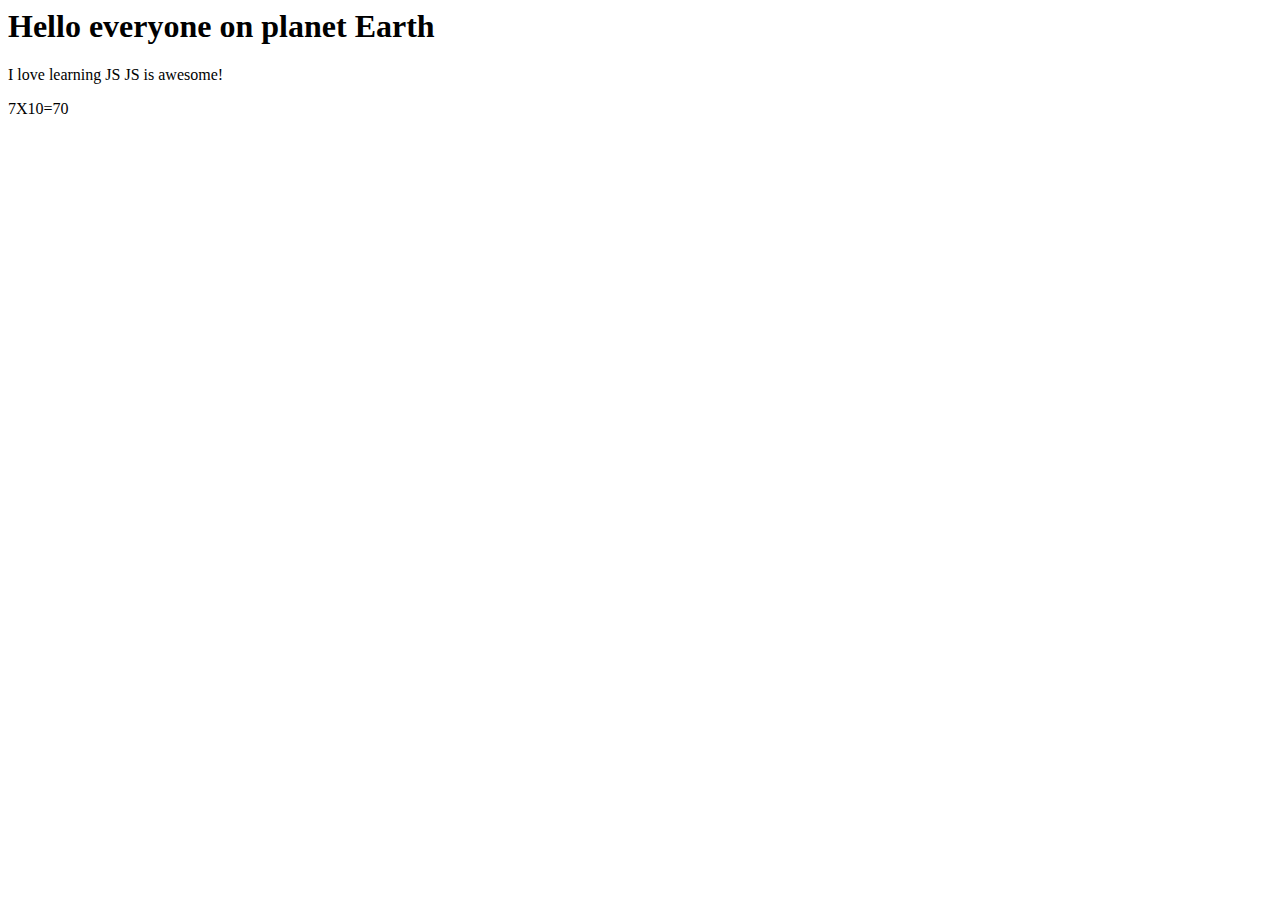
<file: index.html>
<html>
    <head>
        <link rel="stylesheet" type="text/css" href="style.css">
    </head>
    <body> 
        <h1 id="heading1"></h1>
        <p id="paragraph1"></p>
        <p id="paragraph2"></p>

        <script>
            var text1;
            var text2;
            var text3;

            var numA  = 7;
            var numB  =10;

            text1 = "Hello everyone on planet Earth"
            text2 = "I love learning JS"
            text3 = " JS is awesome! "

            document.getElementById("heading1").innerHTML=(text1);
            document.getElementById("paragraph1").innerHTML=(text2 + text3);
            document.getElementById("paragraph2").innerHTML = (numA + "X" + numB + "=" + numA * numB);
        </script>
    </body>
</html>
</file>
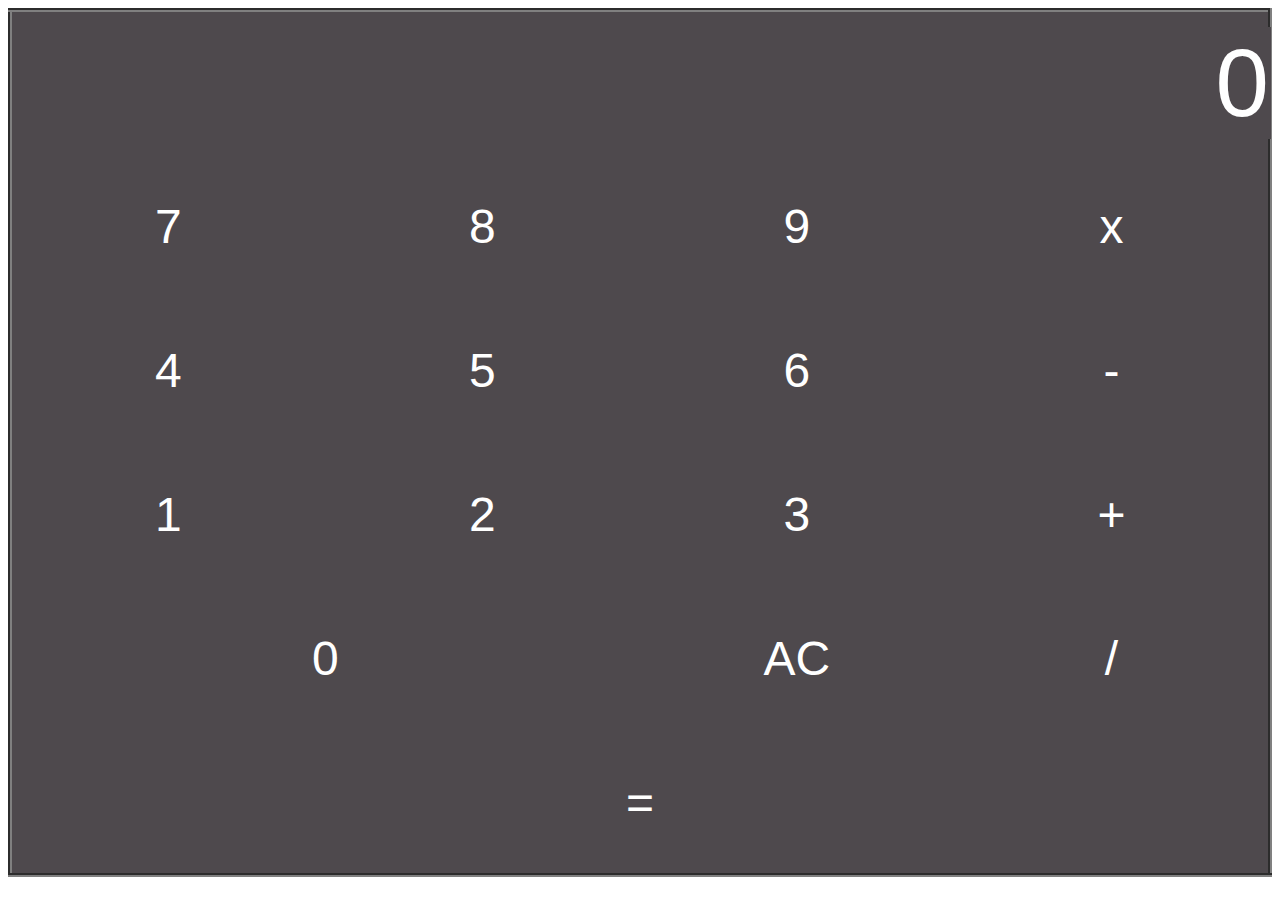
<file: cal.html>
<!DOCTYPE html>
<html lang="en">
<head>
    <meta charset="UTF-8">
    <title>Calculator</title>
    <link rel="stylesheet" type="text/css" href="style.css">
</head>
<body> 
    <table border="4">
        <tr>
            <td colspan="4">
                <input type="text" id="inputBox" value="0" readonly/>
            </td>
        </tr>
        <tr>
            <td onclick="digitBtnPressed(7)">7</td>
            <td onclick="digitBtnPressed(8)">8</td>
            <td onclick="digitBtnPressed(9)">9</td>
            <td onclick="operatorBtnPressed('*')">x</td>
        </tr>
        <tr>
            <td onclick="digitBtnPressed(4)">4</td>
            <td onclick="digitBtnPressed(5)">5</td>
            <td onclick="digitBtnPressed(6)">6</td>
            <td onclick="operatorBtnPressed('-')">-</td>   
        </tr>
        <tr>
            <td onclick="digitBtnPressed(1)">1</td>
            <td onclick="digitBtnPressed(2)">2</td>
            <td onclick="digitBtnPressed(3)">3</td>
            <td onclick="operatorBtnPressed('+')">+</td>    
        </tr>
        <tr>
            <td colspan="2" onclick="digitBtnPressed(0)">0</td>
            <td onclick="btnACPressed()">AC</td>
            <td onclick="operatorBtnPressed('/')">/</td>
        </tr>
        <tr>
            <td colspan="4" onclick="equalsBtnPressed()">=</td>
        </tr>
    </table>

    <script>
        let newLine = true;
        let value1 = 0;
        let currentOperator = null;

        function digitBtnPressed(button) {
            const input = document.getElementById("inputBox");

            if (newLine || input.value === "0") {
                input.value = button;
                newLine = false;
            } else {
                input.value += button;
            }
        }

        function btnACPressed() {
            document.getElementById("inputBox").value = "0";
            newLine = true;
            value1 = 0;
            currentOperator = null;
        }

        function operatorBtnPressed(operator) {
            value1 = parseFloat(document.getElementById("inputBox").value);
            currentOperator = operator;
            newLine = true;
        }

        function equalsBtnPressed() {
            const value2 = parseFloat(document.getElementById("inputBox").value);
            let finalTotal = 0;

            switch (currentOperator) {
                case "+":
                    finalTotal = value1 + value2;
                    break;
                case "-":
                    finalTotal = value1 - value2;
                    break;
                case "*":
                    finalTotal = value1 * value2;
                    break;
                case "/":
                    finalTotal = value2 !== 0 ? value1 / value2 : "Error";
                    break;
                default:
                    finalTotal = value2;
            }

            document.getElementById("inputBox").value = finalTotal;
            newLine = true;
        }
    </script>
</body>
</html>
</file>
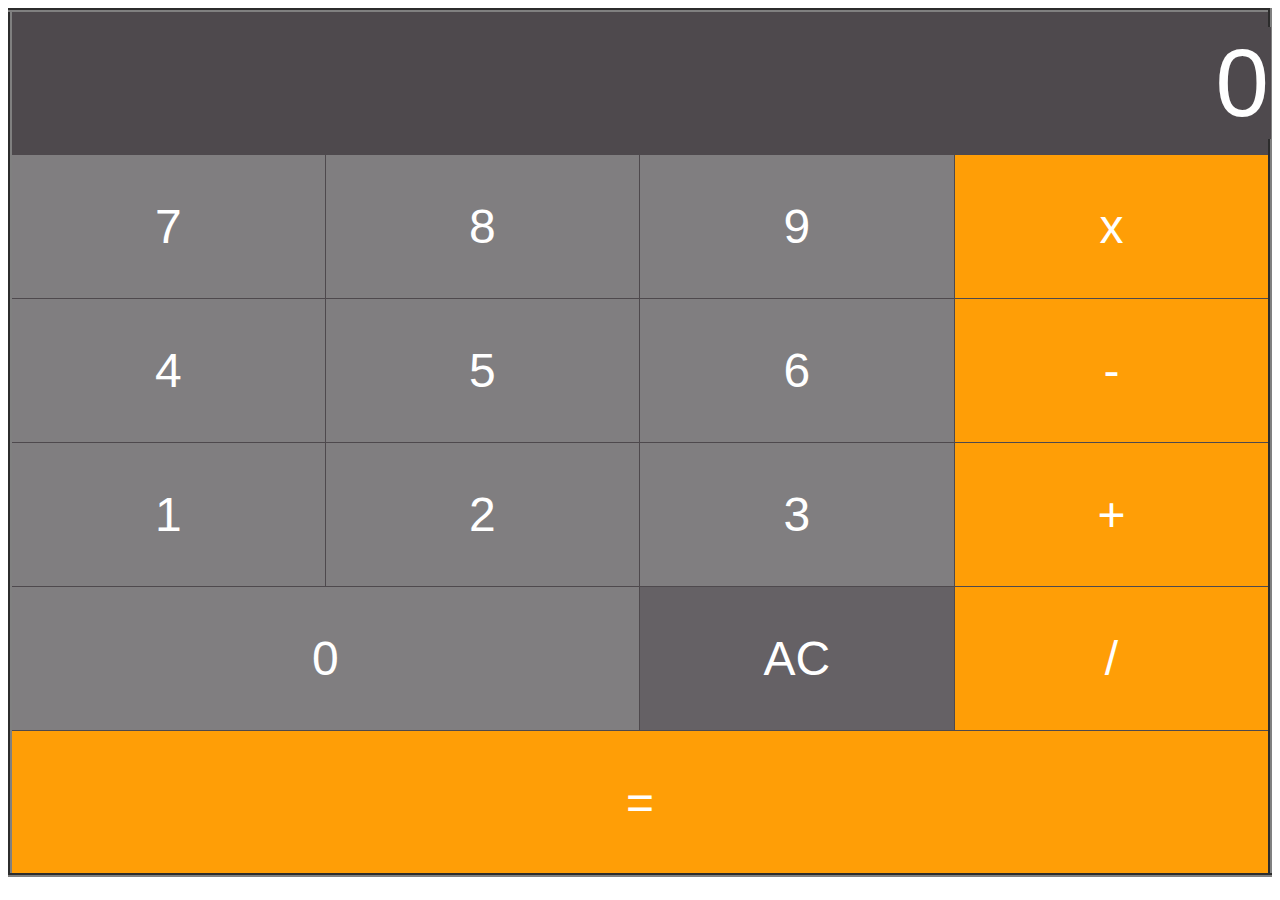
<file: calculator.html>
<!DOCTYPE html>
<html lang="en">
    <head>
        <link rel="stylesheet" type="text/css" href="style.css">
    </head>
    <body> 
       <table border="4">
        <tr>
            <td colspan="4">
                <input type="text" id="inputBox" value="0"/>
            </td>
        </tr>
        <tr>
        <td class="digitButton" onclick="digitBtnPressed(7)">7</td>
        <td class="digitButton" onclick="digitBtnPressed(8)">8</td>
        <td class="digitButton" onclick="digitBtnPressed(9)">9</td>
        <td class="operatorButton" onclick="operatorBtnPressed('x')">x</td>
        </tr>
        <tr>
        <td class="digitButton" onclick="digitBtnPressed(4)">4</td>
        <td class="digitButton" onclick="digitBtnPressed(5)">5</td>
        <td class="digitButton" onclick="digitBtnPressed(6)">6</td>
        <td class="operatorButton" onclick="operatorBtnPressed('-')">-</td>   
        </tr>
        <tr>
         <td class="digitButton" onclick="digitBtnPressed(1)">1</td>
        <td class="digitButton" onclick="digitBtnPressed(2)">2</td>
        <td class="digitButton" onclick="digitBtnPressed(3)">3</td>
        <td class="operatorButton" onclick="operatorBtnPressed('+')">+</td>    
        </tr>
        <tr>
           <td class="digitButton" colspan="2" onclick="digitBtnPressed(0)">0</td>

           <td class="ACButton" onclick="btnACPressed()">AC</td>
           <td class="operatorButton" onclick="operatorBtnPressed('/')">/</td>
        </tr>
        <tr>
            <td colspan="4" class="operatorButton" onclick="equalsBtnPressed"()>=</td>
        </tr>

       </table>
       <script>
        var newLine = true; //Boolean variable. Determines if the next thing the user types should be on a nwe line
        var value1;
        var currentOperator;

        //Event handler for when any digit button is pressed

        function digitBtnPressed(button){
                const input = document.getElementById("inputBox");

            if(newLine || input.value=== "0"){
                input.value = button;
                newLine= false;
            } else{
                input.value += button;
            }
        }
            
        //Event handler for when AC digit button is pressed

        function btnACPressed(){
            document.getElementById("inputBox").value= 0;
            newLine = true;
        }
        //Event handler for operator button
        function operatorBtnPressed(operator){
            currentOperator = operator;
            value1= parseInt(document.getElementById("inputBox").value);
            newLine =true;

        }
        //Event handler for equals buttton
        function equalsBtnPressed() {
    const input = document.getElementById("inputBox");
    const value2 = parseFloat(input.value);
    let finalTotal;

    switch (currentOperator) {
        case "+":
            finalTotal = value1 + value2;
            break;
        case "-":
            finalTotal = value1 - value2;
            break;
        case "x":
            finalTotal = value1 * value2;
            break;
        case "/":
            finalTotal = value2 !== 0 ? value1 / value2 : "Error";
            break;
        default:
            finalTotal = value2; // No operator pressed, just return the current value
    }

    input.value = finalTotal;
    value1 = 0;
    newLine = true;
    currentOperator = null;
}




       </script>

       
    </body>
</html>
</file>
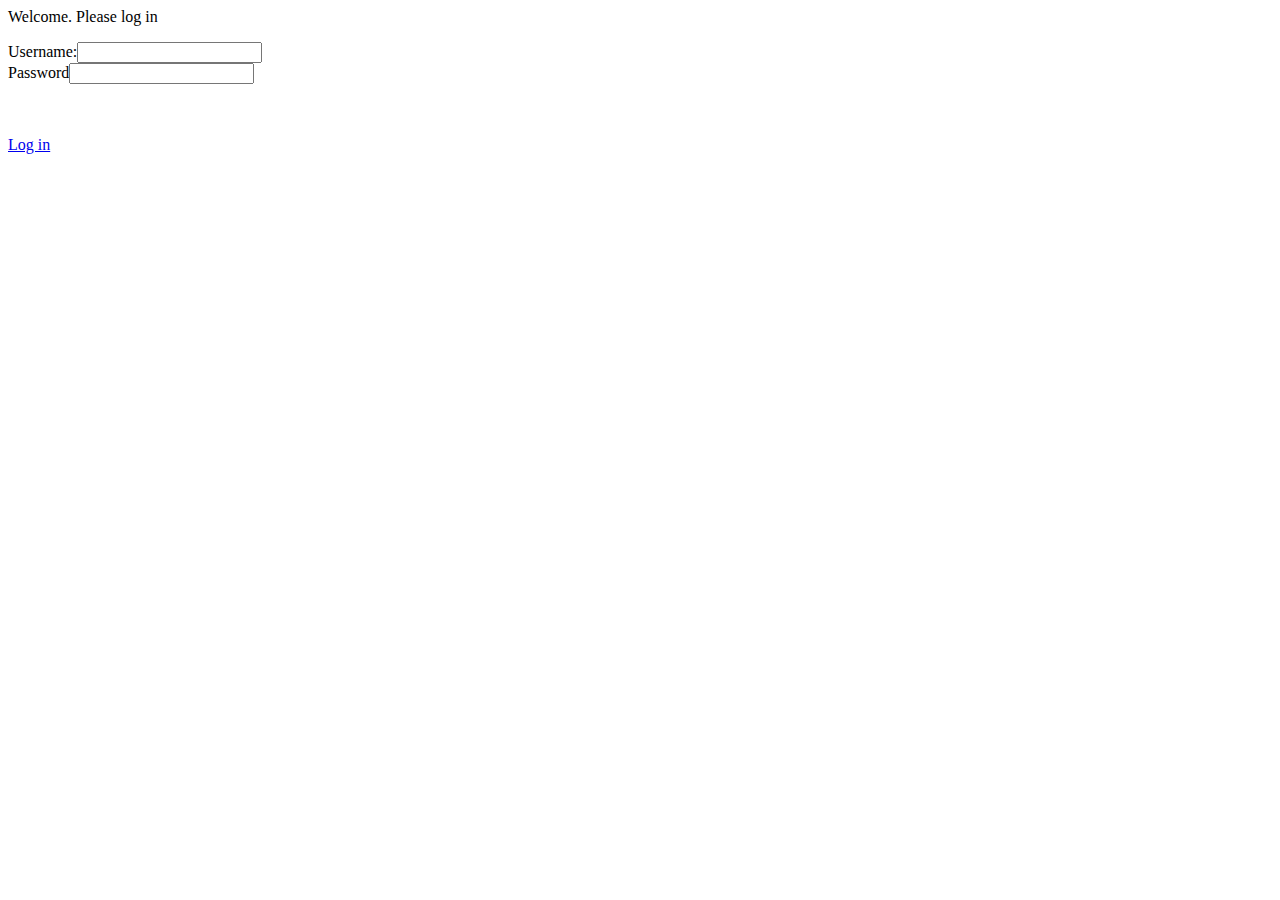
<file: loginForm.html>
<html>
    <head>
        <link rel="stylesheet" type="text/css" href="style.css">
    </head>
    <body> 
        <p>Welcome. Please log in</p>

        <form>
            <label for="usernameInput">Username:</lable><input type="text" id="usernameInput"/></br>
            <label for ="passwordInput">Password</label><input type="password" id="passwordInput"/>
            <p id="message"></p>
            <br/><br/>
            <a href="#" onclick="verifyUser()">Log in</a>
        </form>

        <script>
            function verifyUser() {
                var username = document.getElementById("usernameInput").value;
                var password = document.getElemenyById("passwordInput").value;

                checkUserCreds(username, password);

            }
            function checkUserCreds(username, password) {
                var systemUsername ="Bond";
                var systemPassword = "007";

                if(username == systemUsername && password == systemPassword){
                    document.getElementById("message").innerHTML= "Correct. Logging you in..."
                } else {
                    document.getElementById("message").innerHTML= "Username or password incorrect"
                }
            }
           
        </script>
    </body>
</html>
</file>
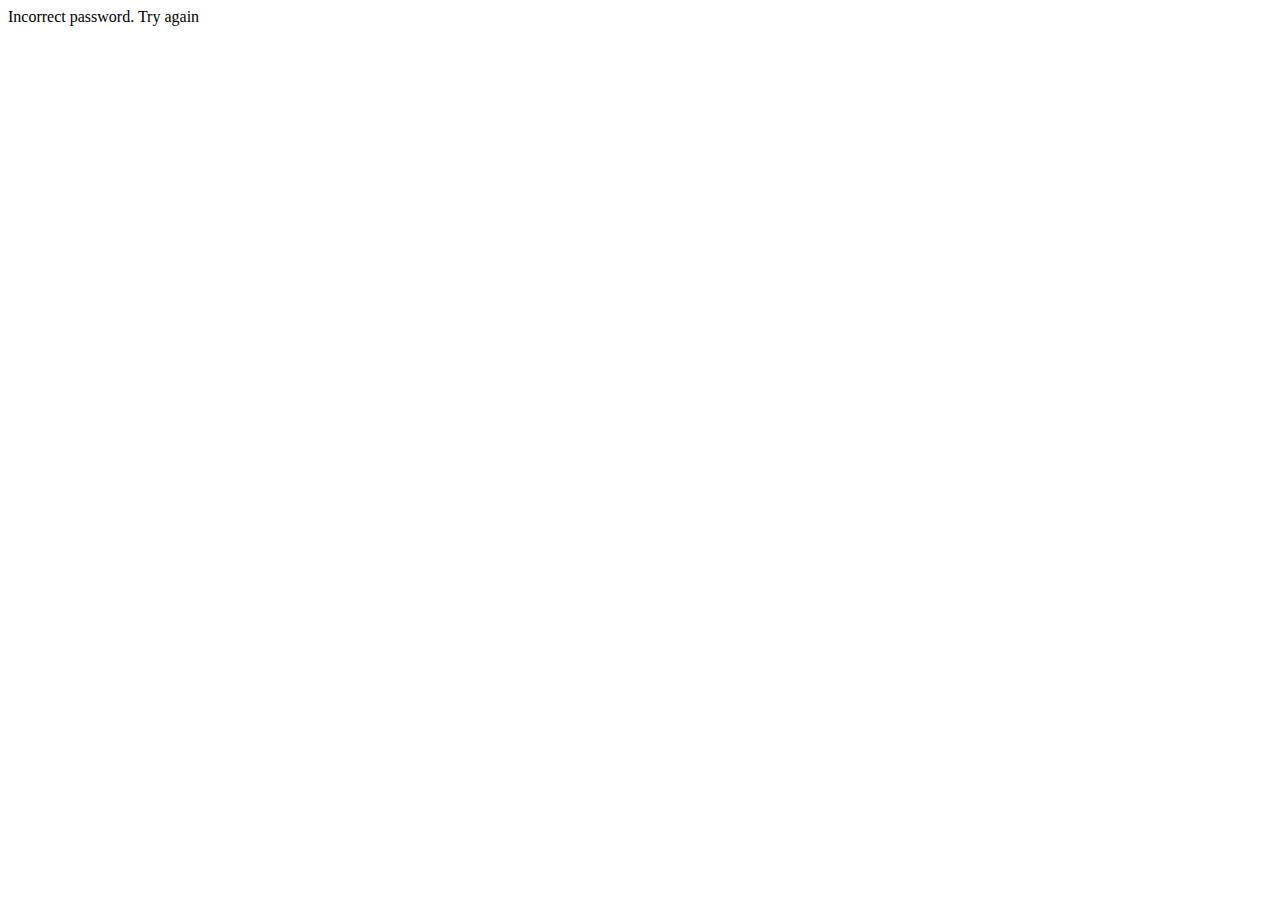
<file: password.html>
<html>
    <head>
        <link rel="stylesheet" type="text/css" href="style.css">
    </head>
    <body> 
       <p id="output"></p>

        <script>
          var userInputPassword ="007";
        var actualPassword = "007";

        if(userInputPassword == actualPassword ) {
            document.getElementById("output").innerHTML =("Correct password");
        
            document.getElementById("output").innerHTML =("Incorrect password. Try again");
        }
        </script>
    </body>
</html>
</file>
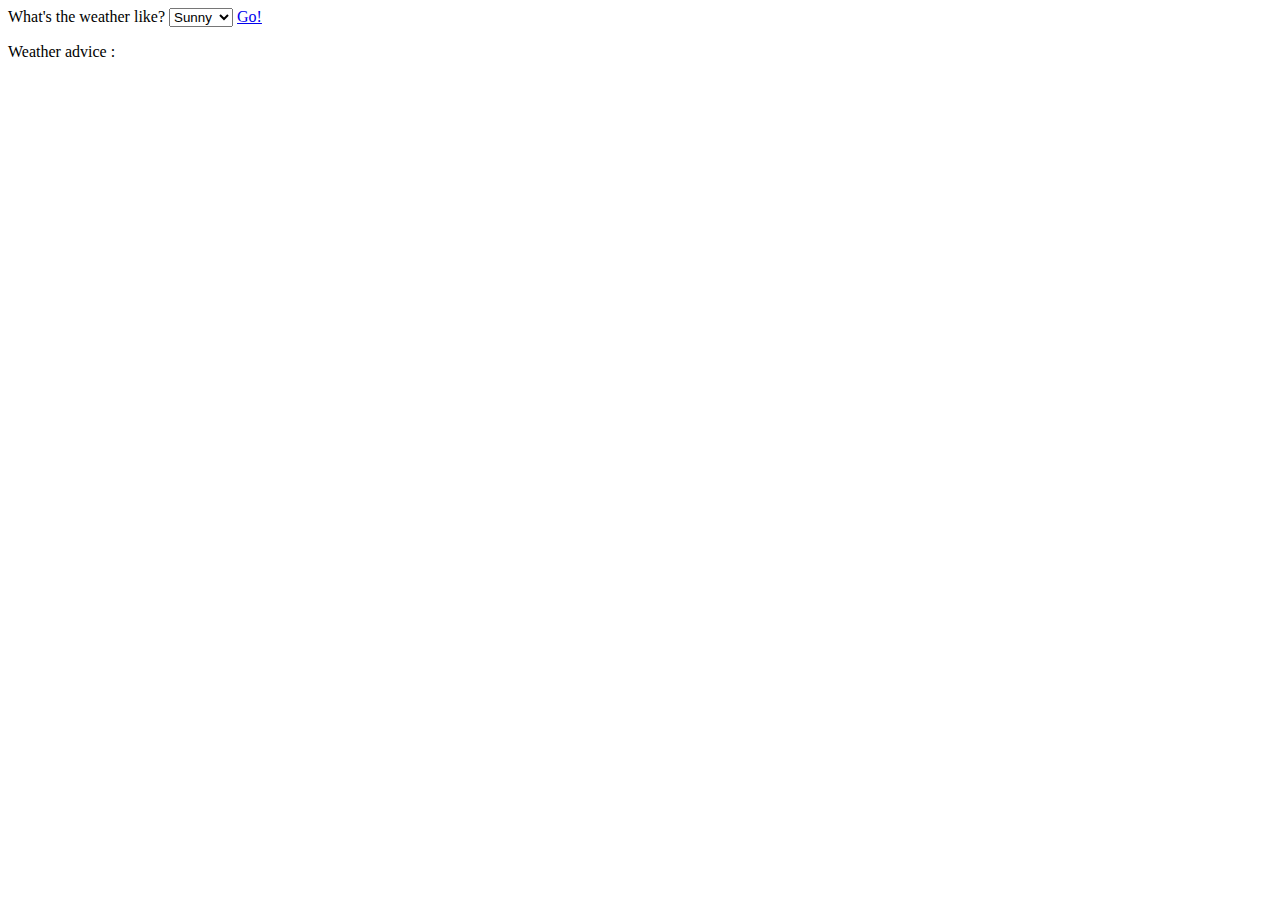
<file: switch.html>
<html>
    <head>
        <link rel="stylesheet" type="text/css" href="style.css">
    </head>
    <body> 
       <label for="weather">What's the weather like?</label>
       <select id="weather">
        <option value="sunny">Sunny</option>
        <option value="windy">Windy</option>
        <option value="rainy">Rainy</option>
        <option value="snowy">Snowy</option>
        <option value="cloudy">Cloudy</option>
        </select>
        <a href="#" onclick="btnPressed()">Go!</a>
        <p id="outputText">Weather advice : </p>

        <script>
            function btnPressed(){
                var weatherSelected = document.getElementById("weather").value;
                var advice;
                switch(weatherSelected){
                    case "sunny":
                    advice = "Wear your sunglasses";
                    break;
                    case "windy":
                    advice = "Wear a jacket";
                    break;
                    case "rainy":
                    advice = "Wear a rain coat and carry an umbrella";
                    break;
                    case "snowy":
                    advice = "Dress warmly";
                    break;
                    case "cloudy":
                    advice = "Carry a jacket. It might rain";
                    break;


                }
                document.getElementById("outputText").innerHTML ="Weather advice " + advice
            }
        
        </script>
    </body>
</html>
</file>
<file: style.css>
table{
color: #fff;
text-align: center;
border-collapse: collapse;
font: normal 3em Arial, Helvetica, sans-serif;
}
tr{
    height: 16.02vh;
    background-color: #4e494d;
}
td{ 
    width: 25vw;
    border: 1px solid #4e494d;
}
#inputBox{
    background-color: #4e494d;
    text-align: right;
    width: 100%;
    font-size: 2em;
    color: #fff;
    border: 0px;
}
.digitButton{
    background-color: #807e80;
}
.operatorButton{
    background-color: #ff9e06;
}
.ACButton{
    background-color: #656165;
}
</file>
